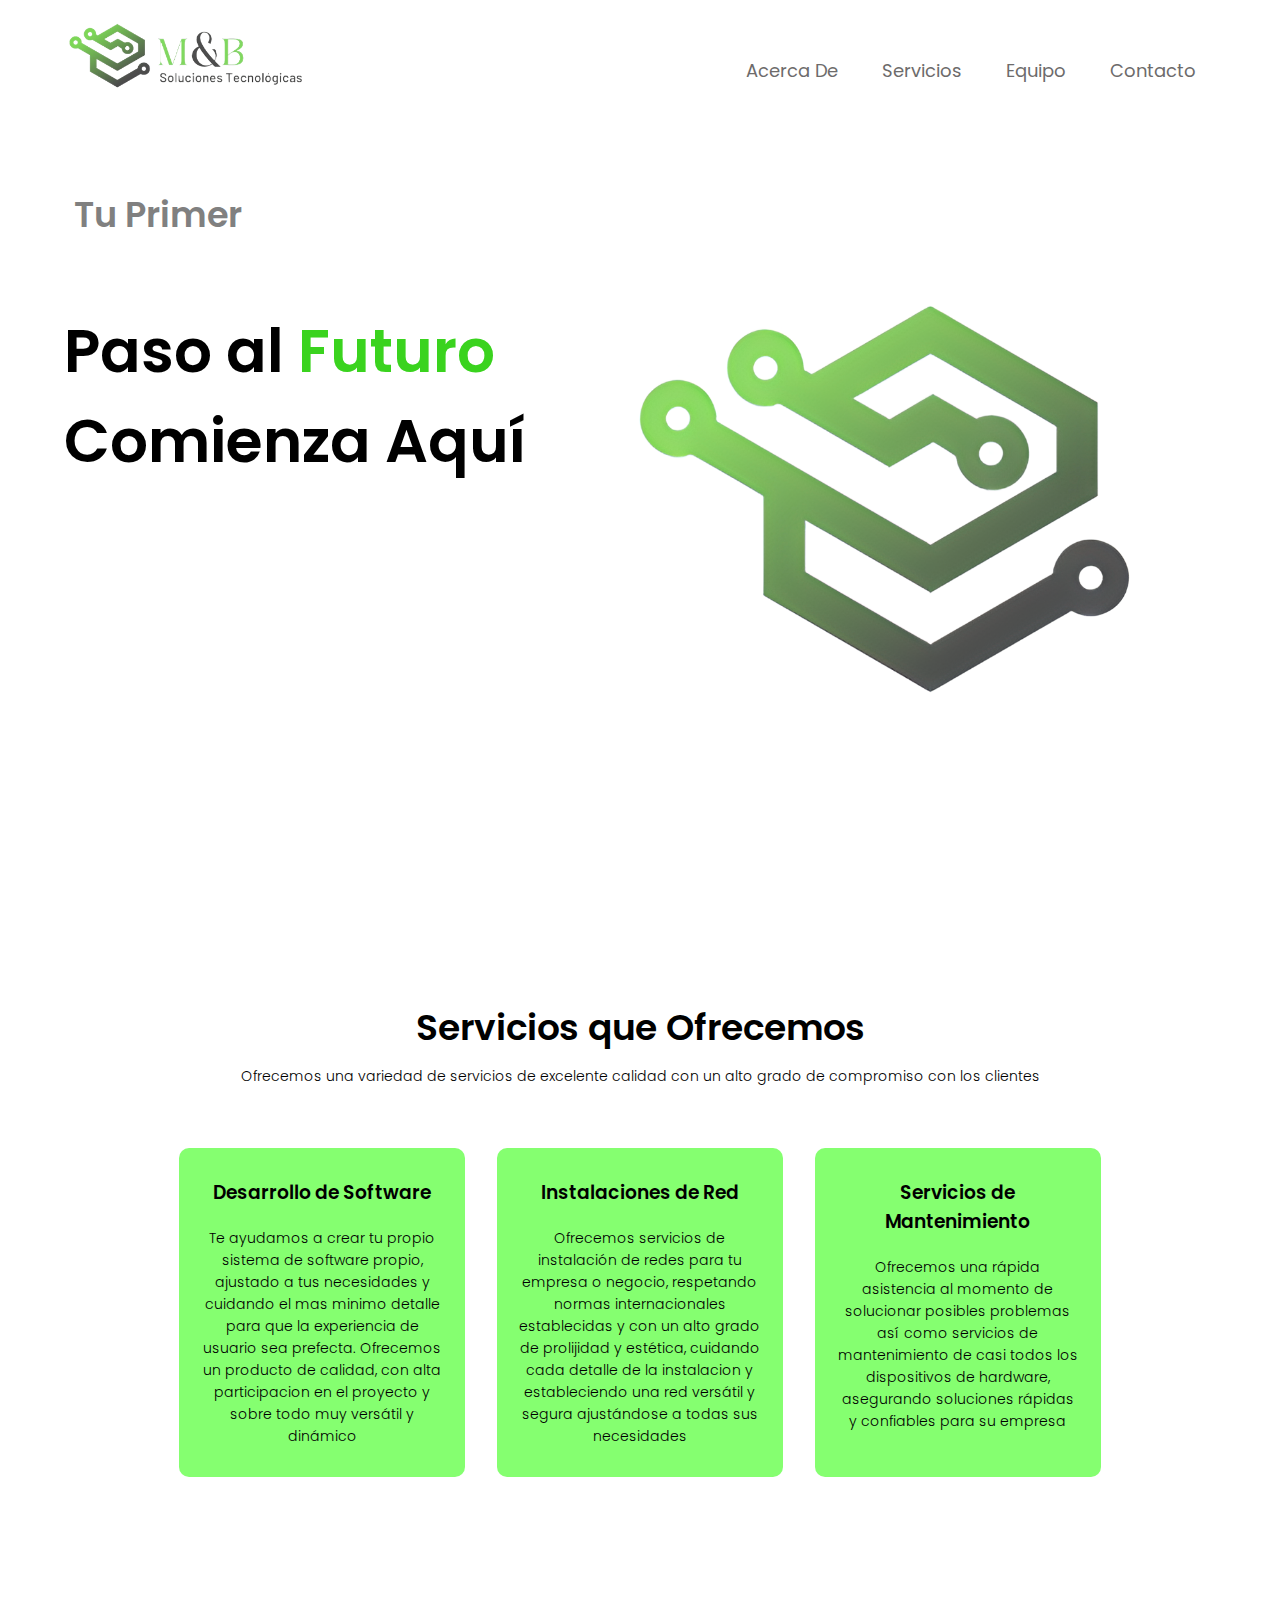
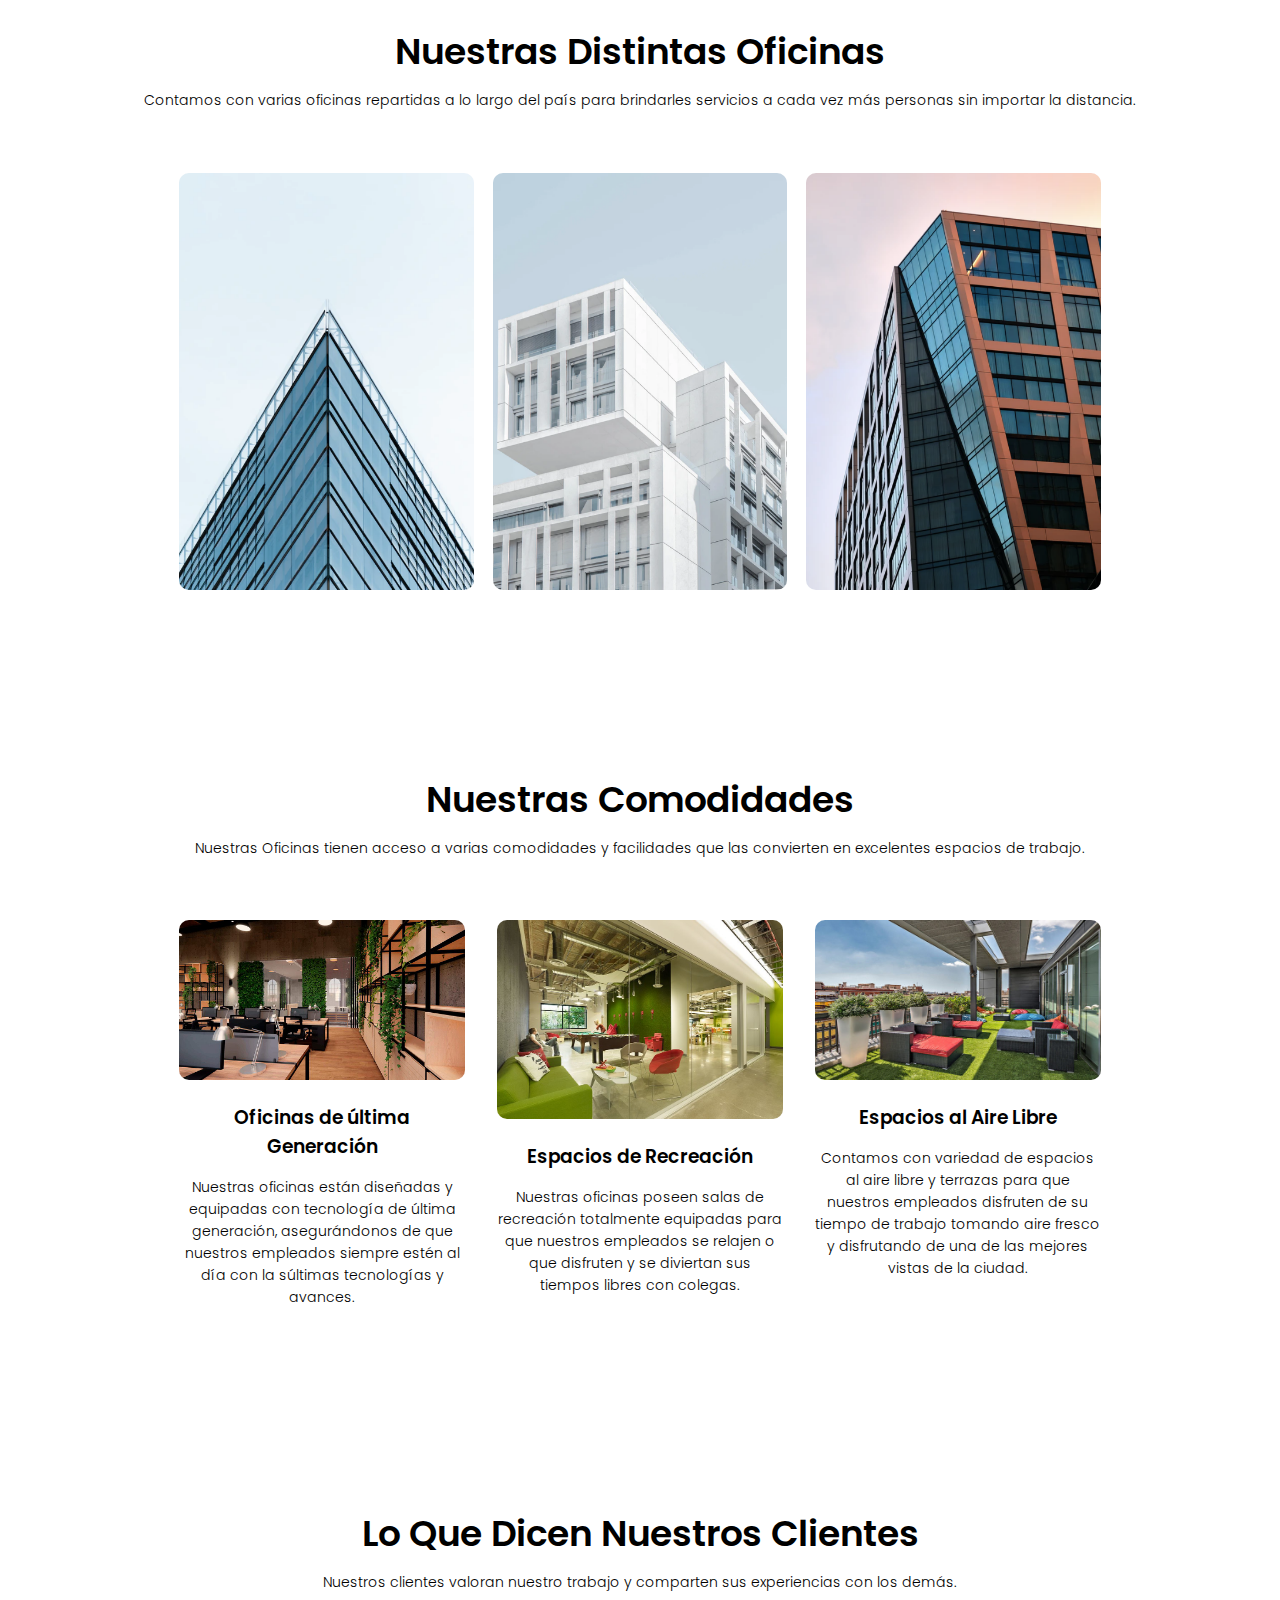
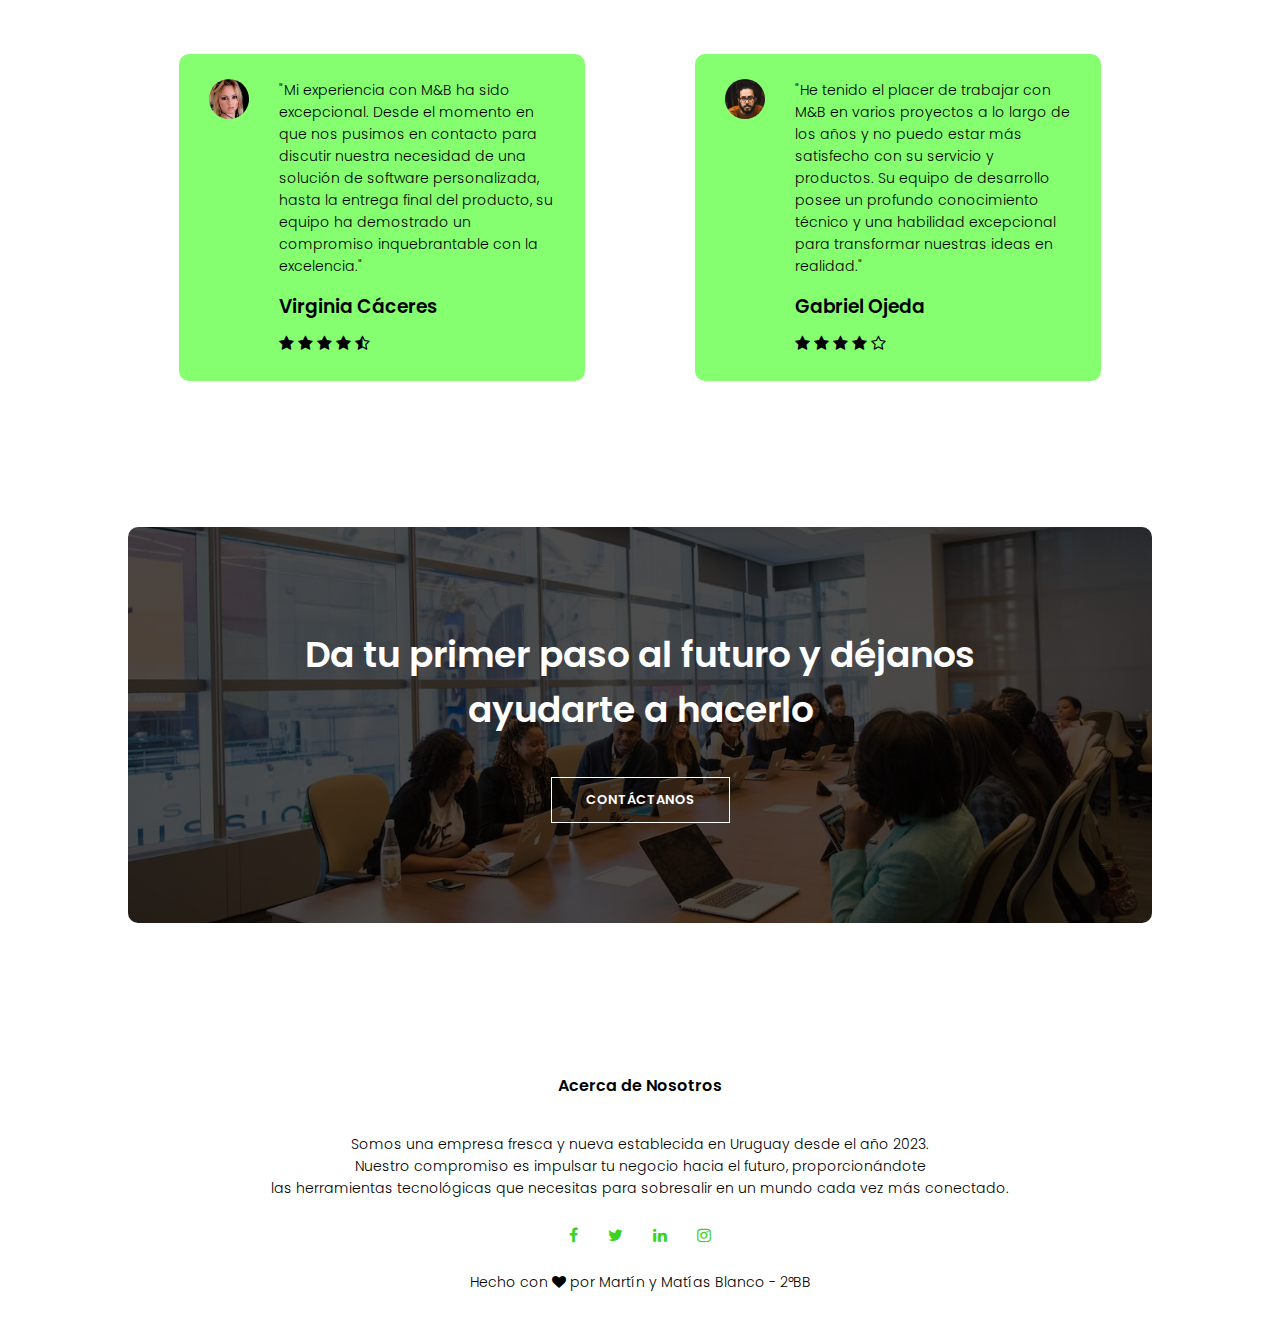
<file: index.html>
<!DOCTYPE html>
<html lang="en">
<head>
    <meta charset="UTF-8">
    <meta name="viewport" content="width=device-width, initial-scale=1.0">
    <title>ProyectoDiseñoWeb2023</title>
    <link rel="stylesheet" href="style.css">
    <link rel="stylesheet" href="https://stackpath.bootstrapcdn.com/font-awesome/4.7.0/css/font-awesome.min.css">

</head>
<body>
    <section class="header">
    <div id="header">

       
        <div class="container">

            <nav class="navBar">
                <a href="index.html"><img src="Imagenes_Proyecto/Logo Entero.png" class="logonav"></a>

                <ul id="sidemenu">
                
                    <i class="fa fa-times" onclick="hideMenu()"></i>
                    <li><a href="about.html">Acerca De</a></li>
                    <li><a href="servicios.html">Servicios</a></li>
                    <li><a href="equipo.html">Equipo</a></li>
                    <li><a href="contacto.html">Contacto</a></li>
                    
                </ul>
               
                <i class="fa fa-bars" onclick="showMenu()"></i>
            </nav>

            <div class="header-text">

                <p>Tu Primer</p>
                <h1>Paso al <span>Futuro</span><br>Comienza Aquí</h1>
            </div>
        </div>

    </section>
        <!-----SECCION DE SERVICIOS----->
   

        <section class="servicios">

            <h1>Servicios que Ofrecemos</h1>
            <p>Ofrecemos una variedad de servicios de excelente calidad con un alto grado de compromiso con los clientes</p>
            
            <div class="row">
                <div class="servicio1">
                    <h3>Desarrollo de Software</h3>
                    <p>Te ayudamos a crear tu propio sistema de software propio, ajustado a tus necesidades y cuidando el mas minimo detalle para que la experiencia de usuario sea prefecta. Ofrecemos un producto de calidad, con alta participacion en el proyecto y sobre todo muy versátil y dinámico</p>
                </div>

                <div class="servicio1">
                    <h3>Instalaciones de Red</h3>
                    <p>Ofrecemos servicios de instalación de redes para tu empresa o negocio, respetando normas internacionales establecidas y con un alto grado de prolijidad y estética, cuidando cada detalle de la instalacion y estableciendo una red versátil y segura ajustándose a todas sus necesidades</p>
                </div>

                <div class="servicio1">
                    <h3>Servicios de Mantenimiento</h3>
                    <p>Ofrecemos una rápida asistencia al momento de solucionar posibles problemas así como servicios de mantenimiento de casi todos los dispositivos de hardware, asegurando soluciones rápidas y confiables para su empresa</p>
                </div>

            </div>

        </section>

            <!-----SUCURSALES----->

        <section class="sucursales">

            <h1>Nuestras Distintas Oficinas</h1>
            <p>Contamos con varias oficinas repartidas a lo largo del país para brindarles servicios a cada vez más personas sin importar la distancia.</p>

            <div class="row">

                <div class="sucursal">
                    <img src="Imagenes_Proyecto/london.png">
                    <div class="textoSuc">
                        <h3>COLONIA</h3>
                    </div>
                </div>

                <div class="sucursal">
                    <img src="Imagenes_Proyecto/washington.png">
                    <div class="textoSuc">
                        <h3>MONTEVIDEO</h3>
                    </div>
                </div>

                <div class="sucursal">
                    <img src="Imagenes_Proyecto/newyork.png">
                    <div class="textoSuc">
                        <h3>PUNTA DEL ESTE</h3>
                    </div>
                </div>

            </div>
        </section>
    
        <!-------FACILIDADES----->

        <section class="facilidades">

            <h1>Nuestras Comodidades</h1>
            <p>Nuestras Oficinas tienen acceso a varias comodidades y facilidades que las convierten en excelentes espacios de trabajo.</p>

            <div class="row">

                <div class="comodidad">
                    <img src="Imagenes_Proyecto/oficinaint1.jpg">
                    <h3>Oficinas de última Generación</h3>
                    <p>Nuestras oficinas están diseñadas y equipadas con tecnología de última generación, asegurándonos de que nuestros empleados siempre estén al día con la súltimas tecnologías y avances.</p>
                </div>

                <div class="comodidad">
                    <img src="Imagenes_Proyecto/recreacion.jpg">
                    <h3>Espacios de Recreación</h3>
                    <p>Nuestras oficinas poseen salas de recreación totalmente equipadas para que nuestros empleados se relajen o que disfruten y se diviertan sus tiempos libres con colegas. </p>
                </div>

                <div class="comodidad">
                    <img src="Imagenes_Proyecto/terrazas.jpg">
                    <h3>Espacios al Aire Libre</h3>
                    <p>Contamos con variedad de espacios al aire libre y terrazas para que nuestros empleados disfruten de su tiempo de trabajo tomando aire fresco y disfrutando de una de las mejores vistas de la ciudad.</p>
                </div>
            </div>
        </section>

        <!-----RESEÑAS----->

        <section class="reseñas">
            
            <h1>Lo Que Dicen Nuestros Clientes</h1>
            <p>Nuestros clientes valoran nuestro trabajo y comparten sus experiencias con los demás.</p>

            <div class="row">

                <div class="testimonio">
                    <img src="Imagenes_Proyecto/user1.jpg">
                    <div>
                        <p>"Mi experiencia con M&B ha
                            sido excepcional. Desde el momento en que nos pusimos en contacto para discutir nuestra necesidad de una solución de software personalizada, hasta la entrega
                            final del producto, su equipo ha demostrado un
                            compromiso inquebrantable con la excelencia."</p>
                        <h3>Virginia Cáceres</h3>
                        <i class="fa fa-star"></i>
                        <i class="fa fa-star"></i>
                        <i class="fa fa-star"></i>
                        <i class="fa fa-star"></i>
                        <i class="fa fa-star-half-o"></i>


                    </div>
                </div>

                <div class="testimonio">
                    <img src="Imagenes_Proyecto/user2.jpg">
                    <div>
                        <p>"He tenido el placer de trabajar con M&B en 
                            varios proyectos a lo largo de los años y no puedo estar más 
                             satisfecho con su servicio y productos. Su equipo de desarrollo posee un profundo
                             conocimiento técnico y una habilidad 
                             excepcional para transformar nuestras ideas en realidad."</p>
                        <h3>Gabriel Ojeda</h3>
                        <i class="fa fa-star"></i>
                        <i class="fa fa-star"></i>
                        <i class="fa fa-star"></i>
                        <i class="fa fa-star"></i>
                        <i class="fa fa-star-o"></i>

                    </div>
                </div>
            </div>
            
        </section>

        <!-------CONTACTO LANDING PAGE------>

        <section class="contacto">

            <h1>Da tu primer paso al futuro y déjanos<br> ayudarte a hacerlo</h1>
            <a href="contacto.html" class="btnContacto">CONTÁCTANOS</a>

        </section>

        <!-------FOOTER------>

        <section class="footer">

            <h4>Acerca de Nosotros</h4>
            <p>Somos una empresa fresca y nueva establecida en Uruguay desde el año 2023.<br> Nuestro compromiso es impulsar tu negocio hacia el futuro, proporcionándote<br> las herramientas tecnológicas que necesitas para sobresalir en un mundo cada vez más conectado.</p>
            
            <div class="iconos">
                <i class="fa fa-facebook"></i>
                <i class="fa fa-twitter"></i>
                <i class="fa fa-linkedin"></i>
                <i class="fa fa-instagram"></i>
            </div>

            <p>Hecho con <i class="fa fa-heart"></i> por Martín y Matías Blanco - 2ºBB</p>
         </section>
        
        <script>

            var sidemenu = document.getElementById("sidemenu");

            function showMenu(){
                sidemenu.style.right="0";
            }
            function hideMenu(){
                sidemenu.style.right="-200px";
            }

        </script>
</body>
</html>
</file>
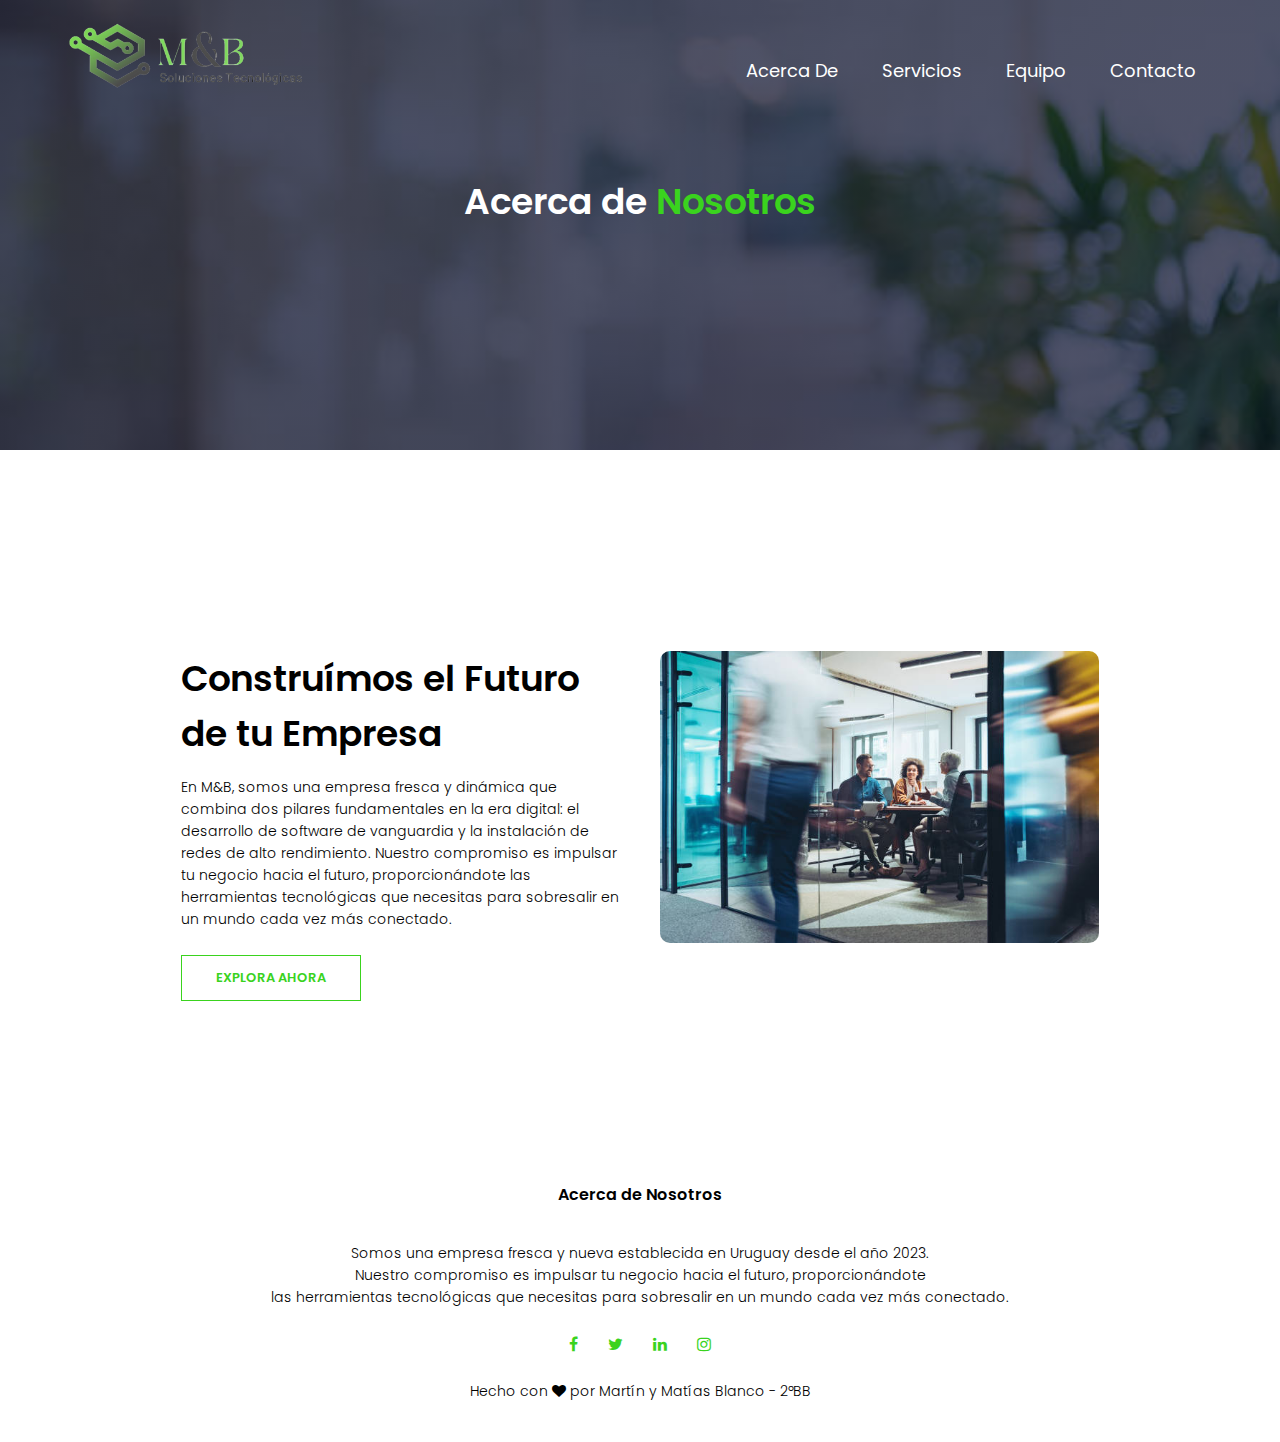
<file: about.html>
<!DOCTYPE html>
<html lang="en">
<head>
    <meta charset="UTF-8">
    <meta name="viewport" content="width=device-width, initial-scale=1.0">
    <title>ProyectoDiseñoWeb2023</title>
    <link rel="stylesheet" href="style.css">
    <link rel="stylesheet" href="https://stackpath.bootstrapcdn.com/font-awesome/4.7.0/css/font-awesome.min.css">

</head>
<body>
    <section class="sub-header">
    <div id="header">

       
        <div class="container">

            <nav>
                <a href="index.html"><img src="Imagenes_Proyecto/Logo Entero.png" class="logonav"></a>

                <ul id="sidemenu">

                    <i class="fa fa-times" onclick="hideMenu()"></i>
                    <li><a href="about.html">Acerca De</a></li>
                    <li><a href="servicios.html">Servicios</a></li>
                    <li><a href="equipo.html">Equipo</a></li>
                    <li><a href="contacto.html">Contacto</a></li>
                    
                </ul>
               
                <i class="fa fa-bars" onclick="showMenu()"></i>
            </nav>
            <h1>Acerca de <span>Nosotros</span></h1>
        </div>

    </section>


    <!-------ABOUT US CONTENIDO------>

    <section class="acerca-de">

        <div class="row">
            <div class="acerca">
                <h1>Construímos el Futuro de tu Empresa</h1>
                <p>En M&B, somos una empresa fresca y dinámica que combina dos pilares fundamentales en la era digital: el desarrollo de software de vanguardia y la instalación de redes de alto rendimiento. Nuestro compromiso es impulsar tu negocio hacia el futuro, proporcionándote las herramientas tecnológicas que necesitas para sobresalir en un mundo cada vez más conectado.</p>
                    
                <a href="servicios.html" class="btnAbout">EXPLORA AHORA</a>
            </div>
            <div class="acerca">
                <img src="Imagenes_Proyecto/img-about.jpg" alt="">
            </div>
            

        </div>

    </section>
        
        
    
    
    <!-------FOOTER------>

        <section class="footer">

            <h4>Acerca de Nosotros</h4>
            <p>Somos una empresa fresca y nueva establecida en Uruguay desde el año 2023.<br> Nuestro compromiso es impulsar tu negocio hacia el futuro, proporcionándote<br> las herramientas tecnológicas que necesitas para sobresalir en un mundo cada vez más conectado.</p>
            
            <div class="iconos">
                <i class="fa fa-facebook"></i>
                <i class="fa fa-twitter"></i>
                <i class="fa fa-linkedin"></i>
                <i class="fa fa-instagram"></i>
            </div>

            <p>Hecho con <i class="fa fa-heart"></i> por Martín y Matías Blanco - 2ºBB</p>
         </section>
        
        <script>

            var sidemenu = document.getElementById("sidemenu");

            function showMenu(){
                sidemenu.style.right="0";
            }
            function hideMenu(){
                sidemenu.style.right="-200px";
            }

        </script>
</body>
</html>
</file>
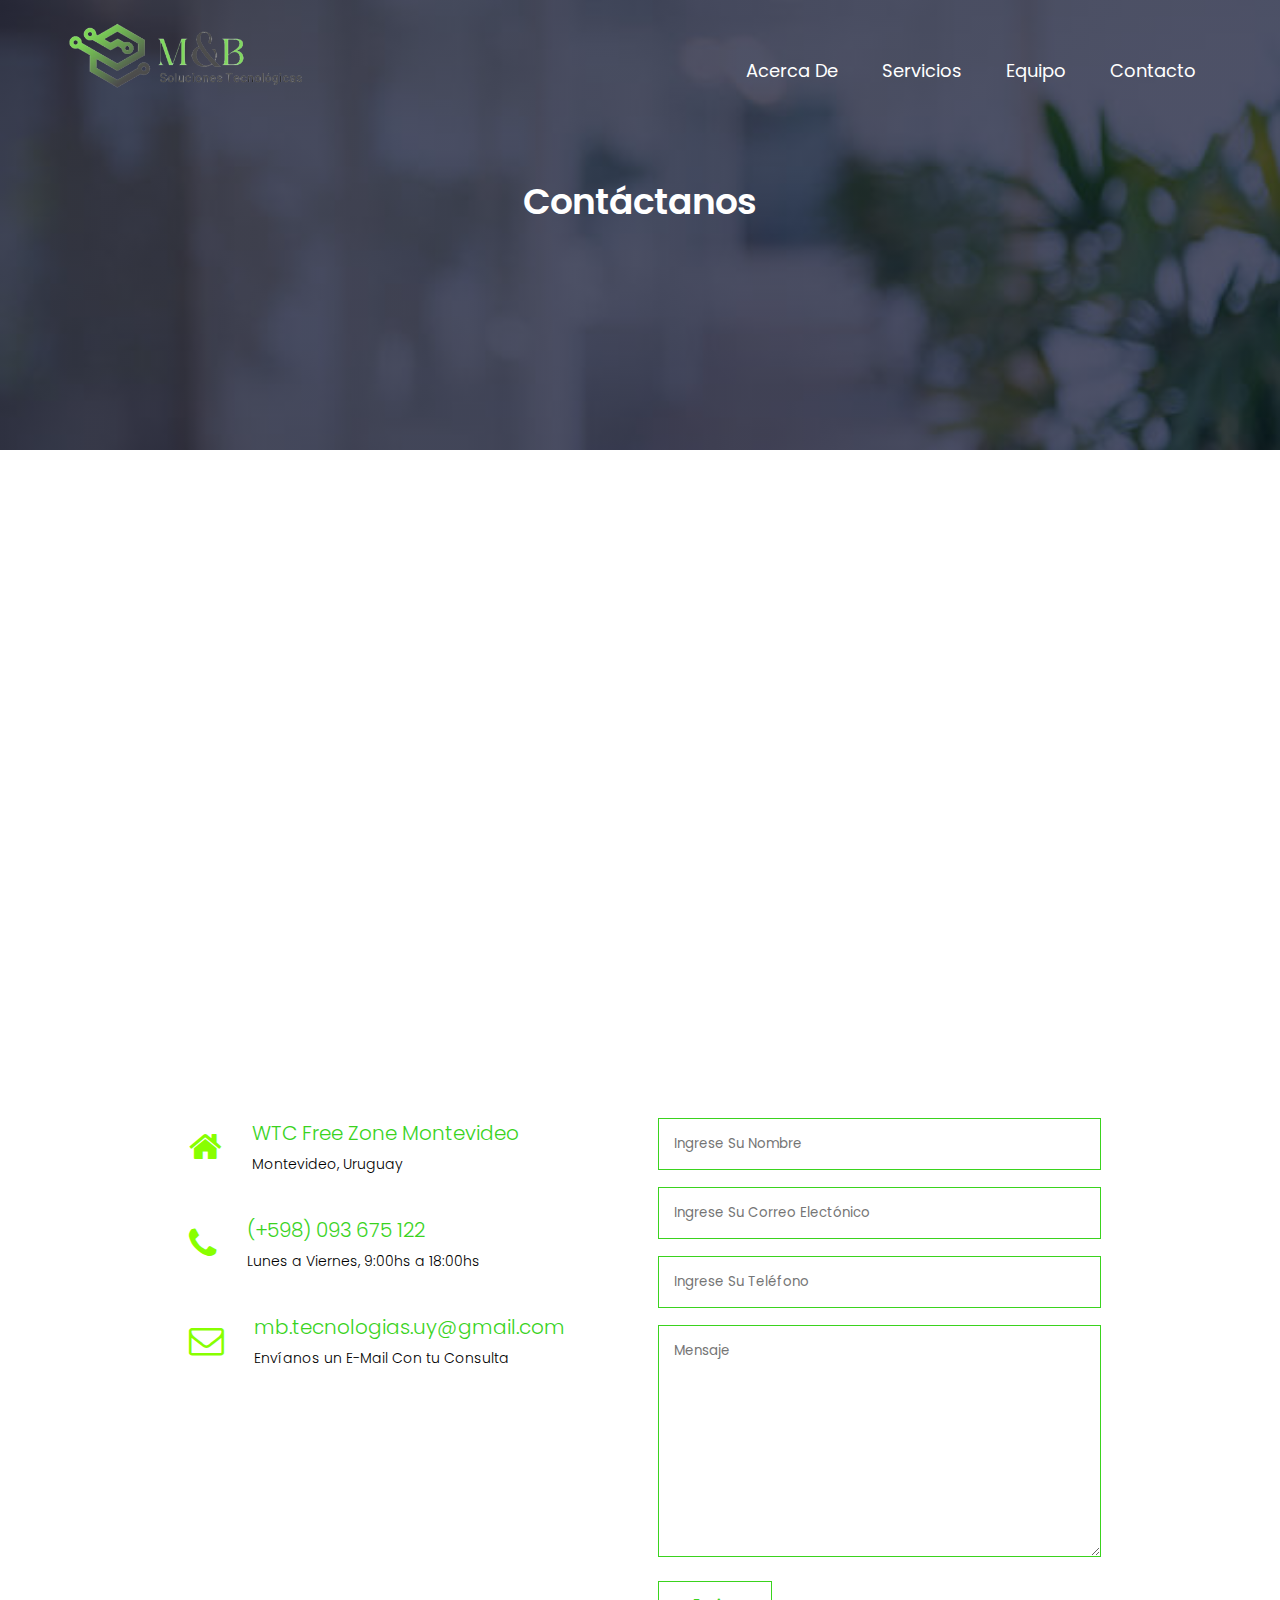
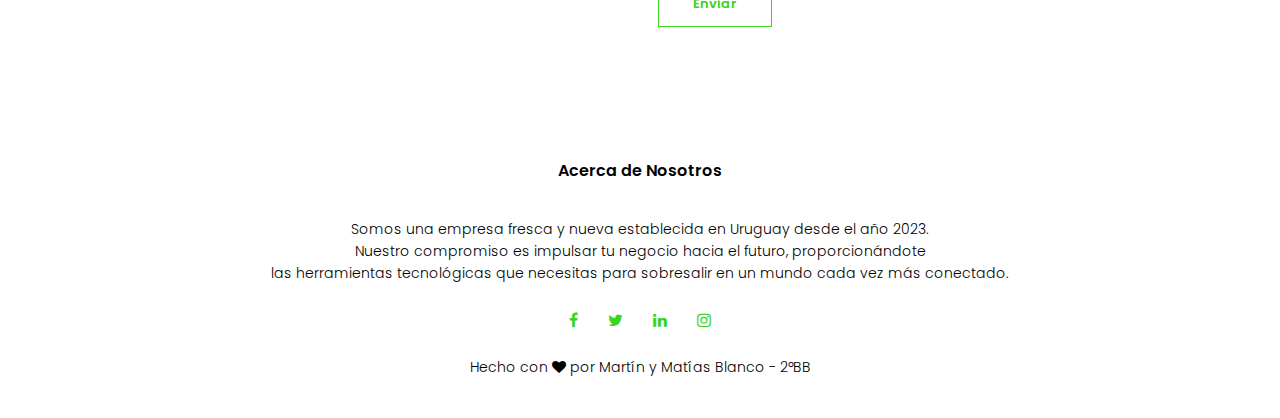
<file: contacto.html>
<!DOCTYPE html>
<html lang="en">
<head>
    <meta charset="UTF-8">
    <meta name="viewport" content="width=device-width, initial-scale=1.0">
    <title>ProyectoDiseñoWeb2023</title>
    <link rel="stylesheet" href="style.css">
    <link rel="stylesheet" href="https://stackpath.bootstrapcdn.com/font-awesome/4.7.0/css/font-awesome.min.css">

</head>
<body>
    <section class="sub-header">
    <div id="header">

       
        <div class="container">

            <nav>
                <a href="index.html"><img src="Imagenes_Proyecto/Logo Entero.png" class="logonav"></a>

                <ul id="sidemenu">

                    <i class="fa fa-times" onclick="hideMenu()"></i>
                    <li><a href="about.html">Acerca De</a></li>
                    <li><a href="servicios.html">Servicios</a></li>
                    <li><a href="equipo.html">Equipo</a></li>
                    <li><a href="contacto.html">Contacto</a></li>
                    
                </ul>
               
                <i class="fa fa-bars" onclick="showMenu()"></i>
            </nav>
            <h1>Contáctanos</h1>
        </div>

    </section>

    <section class="ubicacion">

        <iframe src="https://www.google.com/maps/embed?pb=!1m18!1m12!1m3!1d6544.445508676076!2d-56.135819642703744!3d-34.90085902877388!2m3!1f0!2f0!3f0!3m2!1i1024!2i768!4f13.1!3m3!1m2!1s0x959f813e774eb719%3A0x8769ce852edae416!2sWTC%20Montevideo%20Free%20Zone!5e0!3m2!1ses-419!2suy!4v1693685624557!5m2!1ses-419!2suy" width="600" height="450" style="border:0;" allowfullscreen="" loading="lazy" referrerpolicy="no-referrer-when-downgrade"></iframe>

    </section>

    <section class="contactanos">

        <div class="row">
            <div class="contact">
                <div>
                    <i class="fa fa-home"></i>
                    <span>
                        <h5>WTC Free Zone Montevideo</h5>
                        <p>Montevideo, Uruguay</p>
                    </span>
                </div>

                <div>
                    <i class="fa fa-phone"></i>
                    <span>
                        <h5>(+598) 093 675 122</h5>
                        <p>Lunes a Viernes, 9:00hs a 18:00hs</p>
                    </span>
                </div>

                <div>
                    <i class="fa fa-envelope-o"></i>
                    <span>
                        <h5 class="email">mb.tecnologias.uy@gmail.com</h5>
                        <p>Envíanos un E-Mail Con tu Consulta</p>
                    </span>
                </div>
            </div>

            <div class="contact">

                <form action="form-handler.php" method="post">
                    <input type="text" name="name" placeholder="Ingrese Su Nombre" required>
                    <input type="email" name="email"placeholder="Ingrese Su Correo Electónico" required>
                    <input type="text" name="number"placeholder="Ingrese Su Teléfono" required>
                    <textarea rows="10" name="message"placeholder="Mensaje"></textarea>
                    <button type="submit" class="btnAbout"> Enviar</button>
                </form>
            </div>
        </div>
    </section>
    
    <!-------FOOTER------>

        <section class="footer">

            <h4>Acerca de Nosotros</h4>
            <p>Somos una empresa fresca y nueva establecida en Uruguay desde el año 2023.<br> Nuestro compromiso es impulsar tu negocio hacia el futuro, proporcionándote<br> las herramientas tecnológicas que necesitas para sobresalir en un mundo cada vez más conectado.</p>
            
            <div class="iconos">
                <i class="fa fa-facebook"></i>
                <i class="fa fa-twitter"></i>
                <i class="fa fa-linkedin"></i>
                <i class="fa fa-instagram"></i>
            </div>

            <p>Hecho con <i class="fa fa-heart"></i> por Martín y Matías Blanco - 2ºBB</p>
         </section>
        
        <script>

            var sidemenu = document.getElementById("sidemenu");

            function showMenu(){
                sidemenu.style.right="0";
            }
            function hideMenu(){
                sidemenu.style.right="-200px";
            }

        </script>
</body>
</html>
</file>
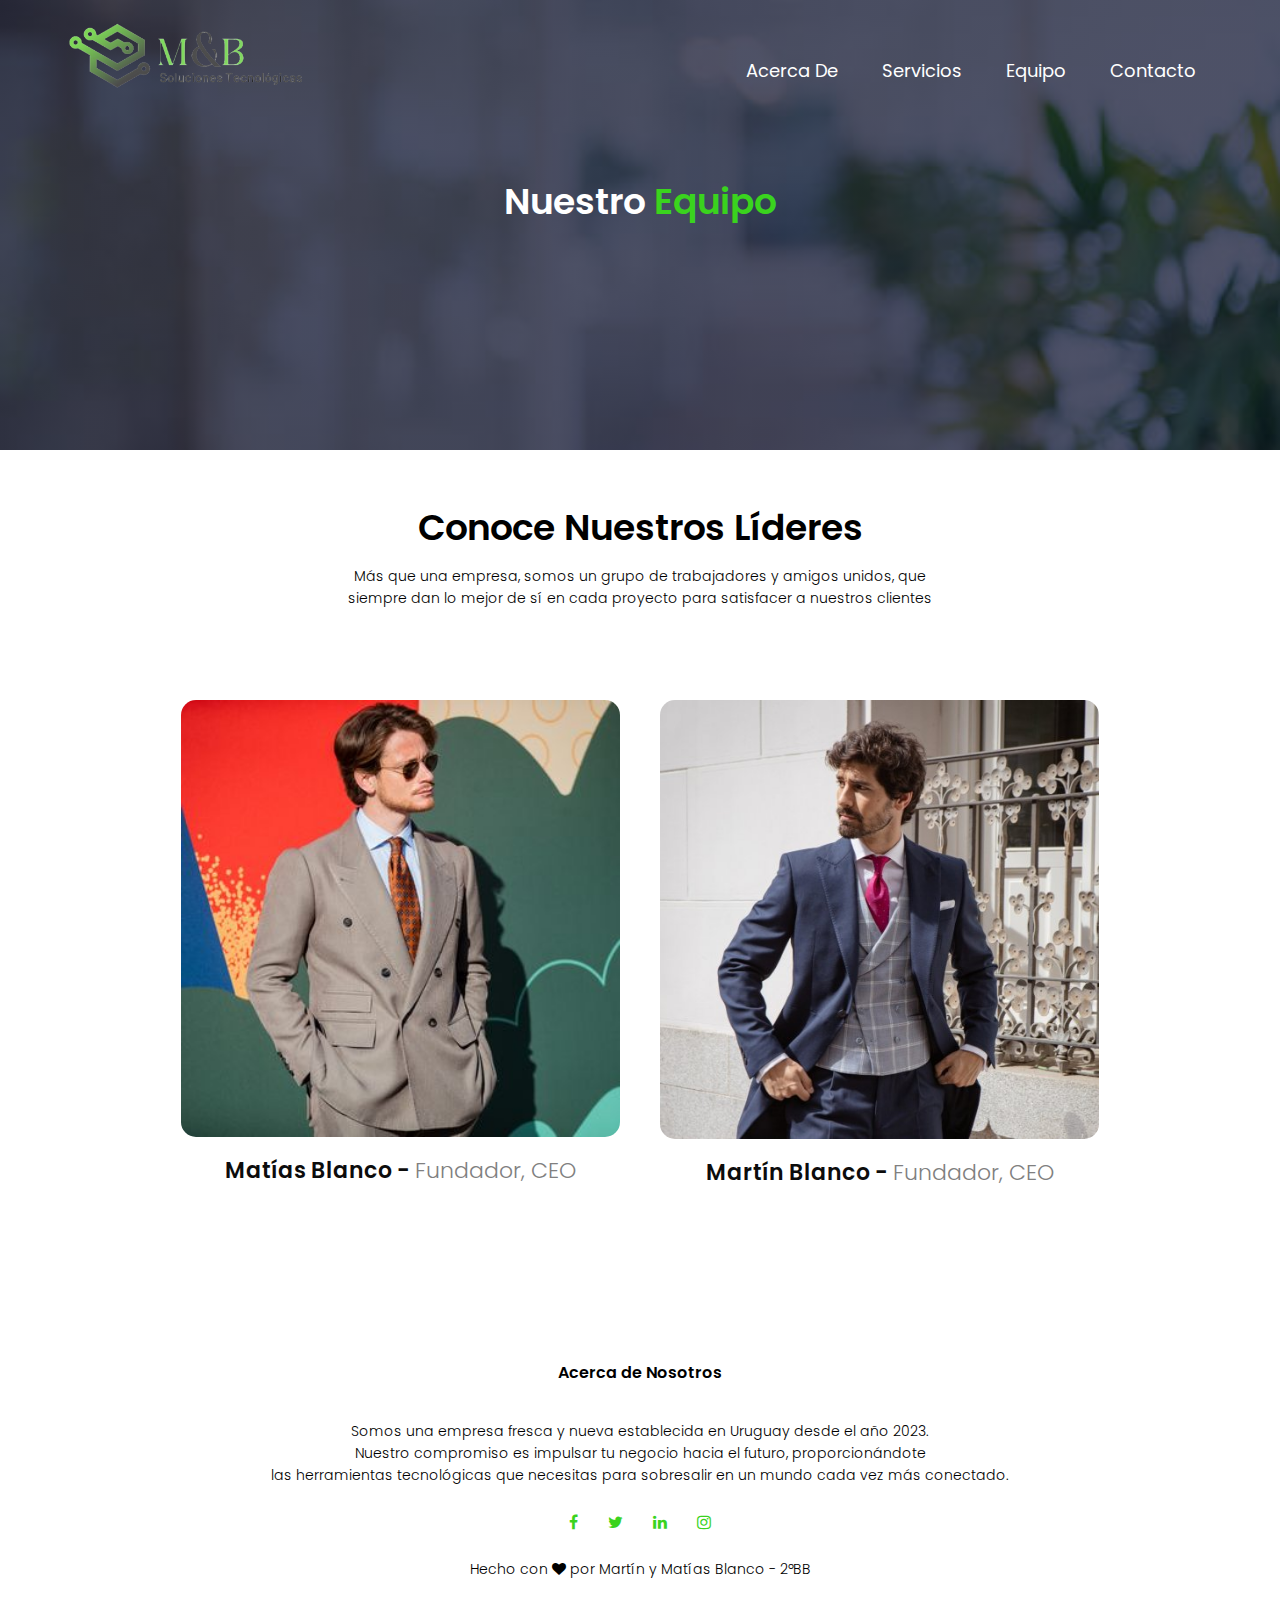
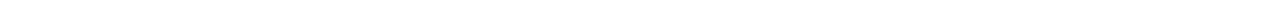
<file: equipo.html>
<!DOCTYPE html>
<html lang="en">
<head>
    <meta charset="UTF-8">
    <meta name="viewport" content="width=device-width, initial-scale=1.0">
    <title>ProyectoDiseñoWeb2023</title>
    <link rel="stylesheet" href="style.css">
    <link rel="stylesheet" href="https://stackpath.bootstrapcdn.com/font-awesome/4.7.0/css/font-awesome.min.css">

</head>
<body>
    <section class="sub-header">
    <div id="header">

       
        <div class="container">

            <nav>
                <a href="index.html"><img src="Imagenes_Proyecto/Logo Entero.png" class="logonav"></a>

                <ul id="sidemenu">

                    <i class="fa fa-times" onclick="hideMenu()"></i>
                    <li><a href="about.html">Acerca De</a></li>
                    <li><a href="servicios.html">Servicios</a></li>
                    <li><a href="equipo.html">Equipo</a></li>
                    <li><a href="contacto.html">Contacto</a></li>
                    
                </ul>
               
                <i class="fa fa-bars" onclick="showMenu()"></i>
            </nav>
            <h1>Nuestro <span>Equipo</span></h1>
        </div>

    </section>

     <!-----SUCURSALES----->

     <section class="equipo">

        <h1>Conoce Nuestros Líderes</h1>
        <p>Más que una empresa, somos un grupo de trabajadores y amigos unidos, que<br> siempre dan lo mejor de sí en cada proyecto para satisfacer a nuestros clientes</p>

        <div class="row">

            <div class="ceo">
                <img src="Imagenes_Proyecto/matias_ex.jpg">
                <h3>Matías Blanco - <span>Fundador, CEO</span></h3>

            </div>

            <div class="ceo">
                <img src="Imagenes_Proyecto/martin_ex.jfif">
                <div class="nombre">
                    <h3>Martín Blanco - <span>Fundador, CEO</span></h3>
                </div>
            </div>

        </div>
    </section>

        
        
    
    
    <!-------FOOTER------>

        <section class="footer">

            <h4>Acerca de Nosotros</h4>
            <p>Somos una empresa fresca y nueva establecida en Uruguay desde el año 2023.<br> Nuestro compromiso es impulsar tu negocio hacia el futuro, proporcionándote<br> las herramientas tecnológicas que necesitas para sobresalir en un mundo cada vez más conectado.</p>
            
            <div class="iconos">
                <i class="fa fa-facebook"></i>
                <i class="fa fa-twitter"></i>
                <i class="fa fa-linkedin"></i>
                <i class="fa fa-instagram"></i>
            </div>

            <p>Hecho con <i class="fa fa-heart"></i> por Martín y Matías Blanco - 2ºBB</p>
         </section>
        
        <script>

            var sidemenu = document.getElementById("sidemenu");

            function showMenu(){
                sidemenu.style.right="0";
            }
            function hideMenu(){
                sidemenu.style.right="-200px";
            }

        </script>
</body>
</html>
</file>
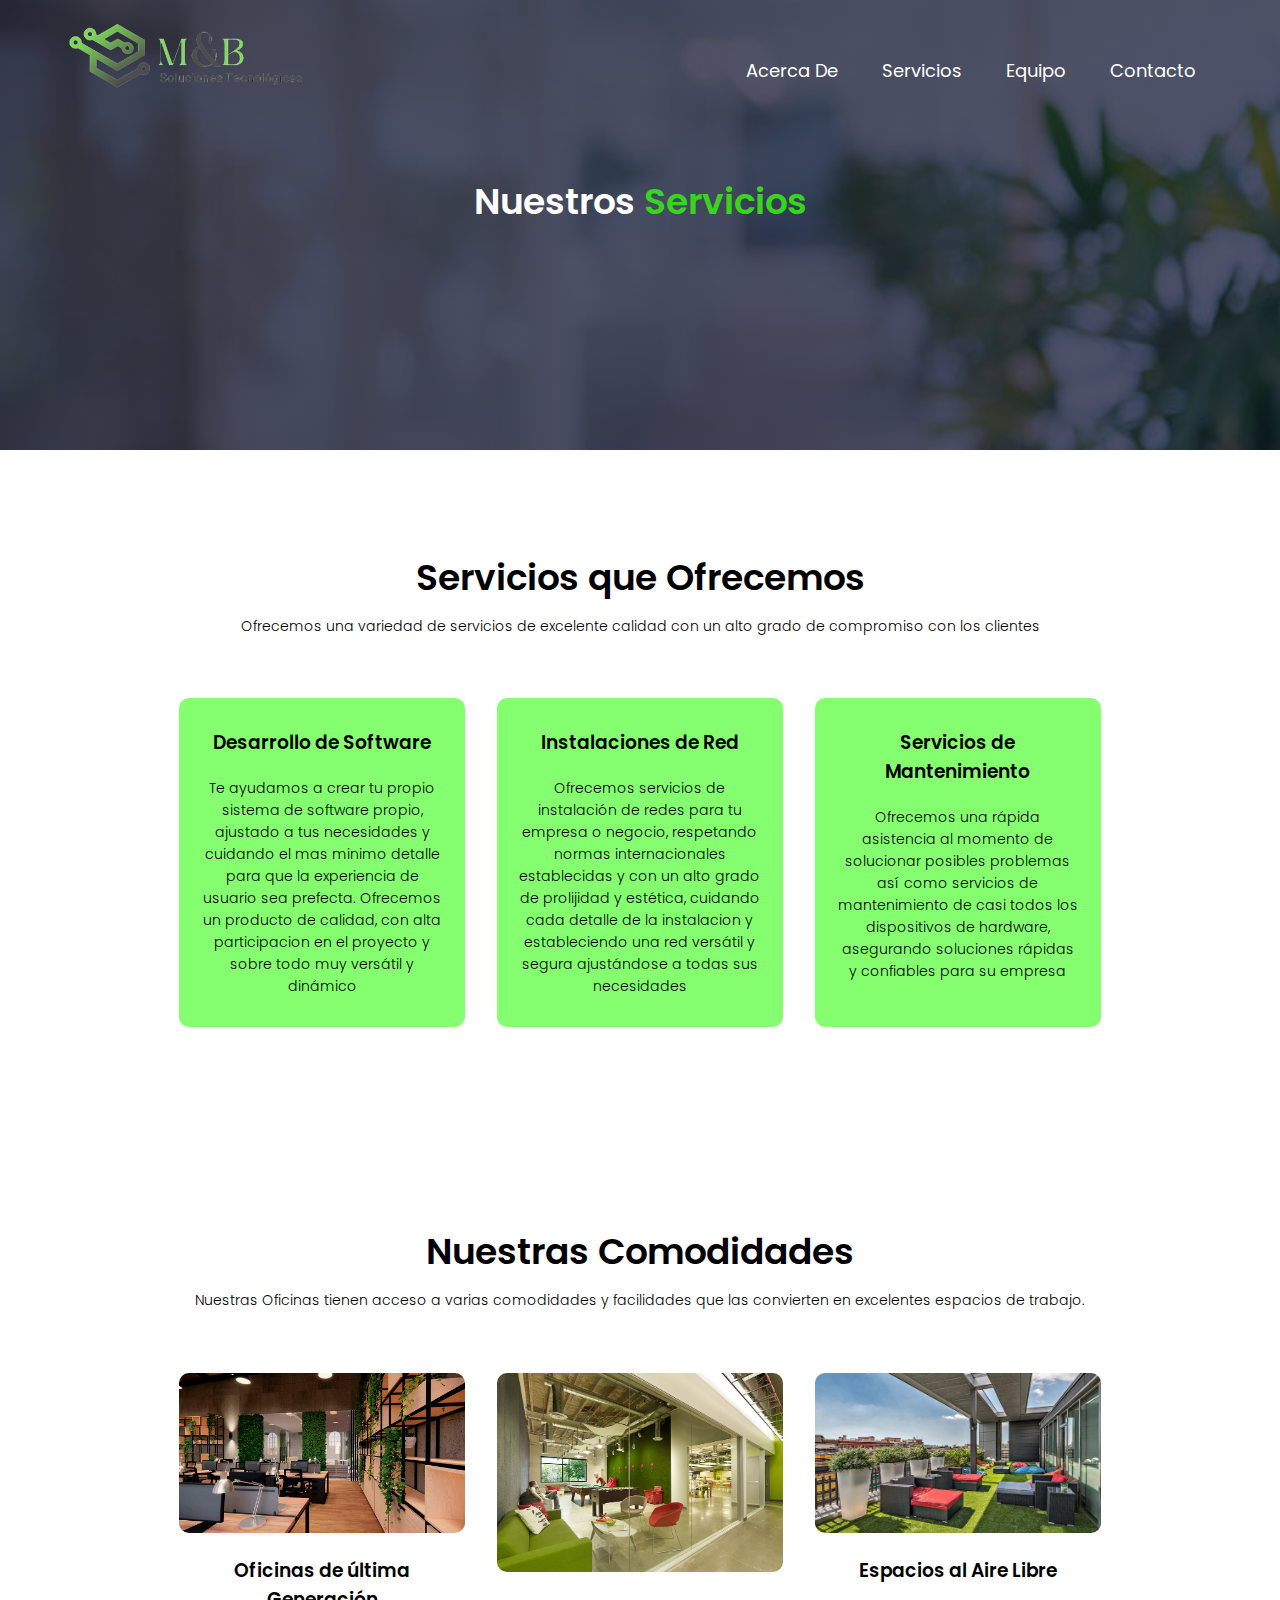
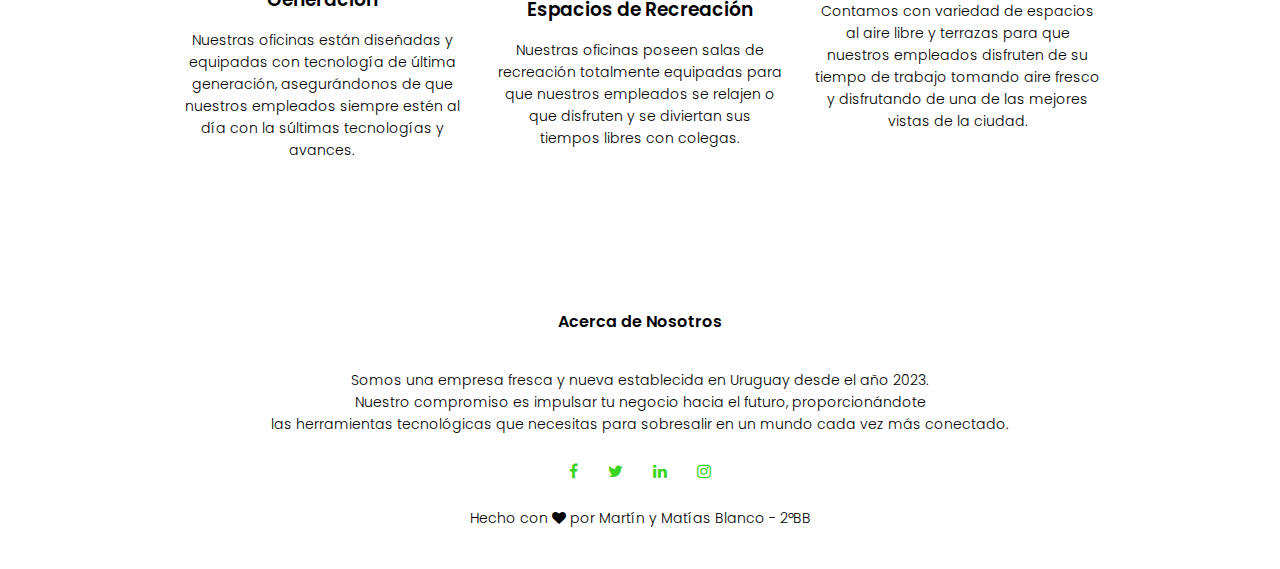
<file: servicios.html>
<!DOCTYPE html>
<html lang="en">
<head>
    <meta charset="UTF-8">
    <meta name="viewport" content="width=device-width, initial-scale=1.0">
    <title>ProyectoDiseñoWeb2023</title>
    <link rel="stylesheet" href="style.css">
    <link rel="stylesheet" href="https://stackpath.bootstrapcdn.com/font-awesome/4.7.0/css/font-awesome.min.css">

</head>
<body>
    <section class="sub-header">
    <div id="header">

       
        <div class="container">

            <nav>
                <a href="index.html"><img src="Imagenes_Proyecto/Logo Entero.png" class="logonav"></a>

                <ul id="sidemenu">

                    <i class="fa fa-times" onclick="hideMenu()"></i>
                    <li><a href="about.html">Acerca De</a></li>
                    <li><a href="servicios.html">Servicios</a></li>
                    <li><a href="equipo.html">Equipo</a></li>
                    <li><a href="contacto.html">Contacto</a></li>
                    
                </ul>
               
                <i class="fa fa-bars" onclick="showMenu()"></i>
            </nav>
            <h1>Nuestros <span>Servicios</span></h1>
        </div>

    </section>


    <!-------ABOUT US CONTENIDO------>
    
    <section class="servicios">

        <h1>Servicios que Ofrecemos</h1>
        <p>Ofrecemos una variedad de servicios de excelente calidad con un alto grado de compromiso con los clientes</p>
        
        <div class="row">
            <div class="servicio1">
                <h3>Desarrollo de Software</h3>
                <p>Te ayudamos a crear tu propio sistema de software propio, ajustado a tus necesidades y cuidando el mas minimo detalle para que la experiencia de usuario sea prefecta. Ofrecemos un producto de calidad, con alta participacion en el proyecto y sobre todo muy versátil y dinámico</p>
            </div>

            <div class="servicio1">
                <h3>Instalaciones de Red</h3>
                <p>Ofrecemos servicios de instalación de redes para tu empresa o negocio, respetando normas internacionales establecidas y con un alto grado de prolijidad y estética, cuidando cada detalle de la instalacion y estableciendo una red versátil y segura ajustándose a todas sus necesidades</p>
            </div>

            <div class="servicio1">
                <h3>Servicios de Mantenimiento</h3>
                <p>Ofrecemos una rápida asistencia al momento de solucionar posibles problemas así como servicios de mantenimiento de casi todos los dispositivos de hardware, asegurando soluciones rápidas y confiables para su empresa</p>
            </div>

        </div>

    </section>

    <!-------COMODIDADES------>

    <section class="facilidades">

        <h1>Nuestras Comodidades</h1>
        <p>Nuestras Oficinas tienen acceso a varias comodidades y facilidades que las convierten en excelentes espacios de trabajo.</p>

        <div class="row">

            <div class="comodidad">
                <img src="Imagenes_Proyecto/oficinaint1.jpg">
                <h3>Oficinas de última Generación</h3>
                <p>Nuestras oficinas están diseñadas y equipadas con tecnología de última generación, asegurándonos de que nuestros empleados siempre estén al día con la súltimas tecnologías y avances.</p>
            </div>

            <div class="comodidad">
                <img src="Imagenes_Proyecto/recreacion.jpg">
                <h3>Espacios de Recreación</h3>
                <p>Nuestras oficinas poseen salas de recreación totalmente equipadas para que nuestros empleados se relajen o que disfruten y se diviertan sus tiempos libres con colegas. </p>
            </div>

            <div class="comodidad">
                <img src="Imagenes_Proyecto/terrazas.jpg">
                <h3>Espacios al Aire Libre</h3>
                <p>Contamos con variedad de espacios al aire libre y terrazas para que nuestros empleados disfruten de su tiempo de trabajo tomando aire fresco y disfrutando de una de las mejores vistas de la ciudad.</p>
            </div>
        </div>
    </section>
        
        
    
    
    <!-------FOOTER------>

        <section class="footer">

            <h4>Acerca de Nosotros</h4>
            <p>Somos una empresa fresca y nueva establecida en Uruguay desde el año 2023.<br> Nuestro compromiso es impulsar tu negocio hacia el futuro, proporcionándote<br> las herramientas tecnológicas que necesitas para sobresalir en un mundo cada vez más conectado.</p>
            
            <div class="iconos">
                <i class="fa fa-facebook"></i>
                <i class="fa fa-twitter"></i>
                <i class="fa fa-linkedin"></i>
                <i class="fa fa-instagram"></i>
            </div>

            <p>Hecho con <i class="fa fa-heart"></i> por Martín y Matías Blanco - 2ºBB</p>
         </section>
        
        <script>

            var sidemenu = document.getElementById("sidemenu");

            function showMenu(){
                sidemenu.style.right="0";
            }
            function hideMenu(){
                sidemenu.style.right="-200px";
            }

        </script>
</body>
</html>
</file>
<file: style.css>
@import url('https://fonts.googleapis.com/css2?family=Comfortaa:wght@300&family=Forum&family=Passion+One&family=Poppins:wght@200;300;600&display=swap');

*{
    
    margin:0;
    padding:0;
    font-family: 'Poppins',sans-serif;
    box-sizing: border-box;
}

body{
    background-color: white;
    color:black;
}

.header{
    animation: fadeIn 2s;
    width: 100%;
    height: 100vh;
    background-image: url(Imagenes_Proyecto/Logo-Background.png);
    background-size: cover;
    background-position: center;
}

.container{

    padding: 0px 5%;

}

.navBar ul li a{
    color:rgb(109, 107, 107);
    display: inline-block;
    text-decoration: none;
    font-size: 18px;
    position:relative;
}

nav{
    align-items: center;
    padding-top: 18px;
    display: flex;
    justify-content: space-between;
    flex-wrap: wrap;
    flex:1;
    text-align: right;
   
}

.logonav{
    width: 250px;
    padding-bottom: 20px;
}

nav ul li{
    
    display:inline-block;
    list-style: none;
    margin:10px 20px;
}

nav ul li a{
    color:rgb(255, 255, 255);
    display: inline-block;
    text-decoration: none;
    font-size: 18px;
    position:relative;
}

nav ul li a::after{
    
    content:'';
    width: 0%;
    height: 3px;
    background-color:#3AD31E;
    position:absolute;
    left:0;
    bottom:-6px;
    transition:0.6s;
    
}

nav ul li a:hover::after{

    width: 100%;
}

.header-text p{
    
    animation: fadeIn 3s;
    margin-top: 70px;
    font-size: 35px;
    font-weight: 600;
    color: gray;
}
 @keyframes fadeIn{
    0%{opacity:0;}
    100%{opacity:1;}
 }


.header-text h1{
    animation: fadeIn 3s;
    font-size: 60px;
    margin-top: 20px;
}

.header-text h1 span{

    color:#3AD31E;
}

nav .fa{
    display: none;

}
@media only screen and (max-width:850px){

    nav .fa{
        display: block;
    
    }
    .header{
        height: 150%;
        margin-bottom: 150px;
        background-image:none;
    }
    .header-text{
        text-align: center;
        margin-top: 10%;
        font-size: 25px;
    }
    .header-text p{
        font-size: 23px;
    }
    .header-text h1{
        
        font-size: 50px;

    }
    .fa-times:before {
        content: "\f00d";
        margin-right: 20px;
        font-size: 25px;
        padding: 50px 0;
    }
    .fa-bars:before{
        font-size: 30px;
    }
    nav .fas{
        padding-right: 10px;
        position: relative;
        display: flex;
        font-size: 25px;
    
    }
    nav ul{
        position:fixed;
        background: #a0ff8d;
        color:rgb(255, 255, 255);
        top:0;
        right: -200px;
        width:200px;
        height: 100vh;
        padding-top: 50px;
        z-index: 2;
        transition: right 0.5s;
    }
    nav ul li{

        display:block;
        margin: 25px;
    }

    nav ul li a{
        color:rgb(109, 107, 107);
    }
    
    nav ul .fas{
        position:absolute;
        top:25px;
        left: 25px;
        cursor: pointer;
    }


}

/*------- SERVICIOS --------*/

.servicios{
    
    width: 80%;
    margin: auto;
    text-align: center;
    padding-top: 100px;
}

h1{
    font-size: 36px;
    font-weight: 600;
}

p{
    color:black;
    font-size: 14px;
    font-weight: 300;
    line-height: 22px;
    padding: 10px;
}

.row{

    margin:5%;
    display:flex;
    justify-content: space-between;

}

.servicio1{
    flex-basis:31%;
    background-color: #26ff008f;
    border-radius: 10px;
    margin-bottom: 5%;
    padding: 20px 12px;
    box-sizing: border-box;
    transition: 0.5s;
}

h3{
    text-align: center;
    font-weight: 600;
    margin: 10px 0;
}

.servicio1:hover{

    box-shadow: 0 0 20px 0ox rgba(0,0,0,0.2);
}

@media(max-width:700px){

    .servicios{
        padding-top: 50px;
    }
    .row{

        flex-direction: column;
    }
}

/*---SUCURSALES---*/

.sucursales{

    width: 80%;
    margin: auto;
    text-align: center;
    padding-top: 50px;

}

.sucursal{

    flex-basis: 32%;
    border-radius: 10px;
    margin-bottom: 30px;
    position:relative;
    overflow: hidden;
}

.sucursal img{

    width: 100%;
    display:block;
}

.textoSuc{

    background-color:transparent;
    height: 100%;
    width: 100%;
    position: absolute;
    top:0;
    left:0;
    transition: 0.5s;
}

.textoSuc:hover{
    background-color: rgba(0,226,0,0.7);
    
}

.textoSuc h3{

    width:100%;
    font-weight: 600;
    color:#E7E9E7 ;
    font-size: 26px;
    bottom:0;
    left:50%;
    transform: translateX(-50%);
    position: absolute;
    opacity: 0;
    transition:0.5s;
}

.textoSuc:hover h3{

    bottom:49%;
    opacity: 1;
}

/*-----FACILIDADES-----*/

.facilidades{

    width:80%;
    margin:auto;
    text-align: center;
    padding-top: 100px;
}
.comodidad{

    flex-basis:31%;
    border-radius: 10px;
    margin-bottom:5%;
    text-align: left;
}

.comodidad img{

    width:100%;
    border-radius: 10px;
}

.comodidad p{
    padding:0;
    text-align: center;
}

.comodidad h3{
    margin-top: 16px;
    margin-bottom: 15px;
    text-align: center;
}

/*-----RESEÑAS-----*/

.reseñas{

    width:80%;
    margin:auto;
    text-align:center;
    padding-top:100px;
}

.testimonio{

    flex-basis:44%;
    border-radius:10px;
    margin-bottom: 5%;
    text-align: left;
    background-color: #26ff008f;
    padding:25px;
    cursor:pointer;
    display: flex;
}

.testimonio img{

    height:40px;
    margin-left: 5px;
    margin-right: 30px;
    border-radius: 50%;
}

.testimonio p{
    padding:0;
    font-weight: 300;
    color:black;
}

.testimonio h3{

    margin-top: 15px;
    text-align: left;
}

@media(max-width:700px){

    .testimonio img{

        margin-left: 0px;
        margin-right: 15px;
    
    }
}

/*-------CONTACTO-------*/

.contacto{

    margin:100px auto;
    width:80%;
    background-image: linear-gradient(rgba(0,0,0,0.7),rgba(0,0,0,0.7)), url(Imagenes_Proyecto/meeting.jpg);
    background-position: center;
    background-size: cover;
    border-radius: 10px;
    text-align: center;
    padding:100px 0;

}

.contacto h1{

    color:#fff;
    margin-bottom: 40px;
    padding:0;

}

.contacto .btnContacto{

    display: inline-block;
    text-decoration: none;
    color:#fff;
    border: 1px solid #fff;
    padding: 12px 34px;
    font-size: 13px;
    background: transparent;
    position:relative;
    font-weight: 600;
    cursor:pointer;
}
.contacto .btnContacto:hover{

    border: 1px solid #26ff008f;
    background-color: #26ff008f;
    transition:1s;
    
}

@media(max-width:700px){

    .contacto h1{
        padding: 0 5px;
        font-size:24px
    }
}

/*-------FOOTER-------*/

.footer{

    width: 100%;
    text-align: center;
    padding: 30px 0;
    
}

.footer h4{

    margin-bottom: 25px;
    margin-top: 20px;
    font-weight: 600;
}

.iconos .fa{
    color:#3AD31E;
    margin:0 13px;
    cursor:pointer;
    padding: 18px 0;
}

/*-------------------------------------ABOUT PAGE-------------------------------------------------*/

.sub-header{

    height: 50vh;
    width: 100%;
    background-image:linear-gradient(rgba(4,9,39,0.7),rgba(4,9,39,0.7)),url(Imagenes_Proyecto/background-about.avif);
    background-position: center;
    background-size: cover;
    text-align: center;
    color:#fff;
    
}

.acerca-de{

    width:80%;
    margin:auto;
    padding-top: 120px;
    padding-bottom: 50px;
}
.container h1{
    padding-top: 50px;
}
.container h1 span{
    color:#3AD31E;
    padding-top: 50px;   
}
.acerca{

    flex-basis: 48%;
    padding: 30px 2px;
}

.acerca img{
    width:100%;
    border-radius: 10px;
}

.acerca h1{
    padding-top: 0;
}
.acerca p{
    padding:15px 0 25px;
}
.btnAbout{

    display: inline-block;
    text-decoration: none;
    color:#3AD31E;
    border: 1px solid #3AD31E;
    padding: 12px 34px;
    font-size: 13px;
    background: transparent;
    position:relative;
    font-weight: 600;
    cursor:pointer;
}
.btnAbout:hover{

    border: 1px solid #55ff37;
    background-color: #55ff37;
    color:white;
    transition:1s;
    
}

/*------------------------------------EQUIPO PAGE--------------------------*/


.equipo{

    width: 80%;
    margin: auto;
    text-align: center;
    padding-top: 50px;

}

.ceo{

    justify-content: space-around;
    margin-bottom: 30px;
    flex-basis: 48%;
    padding: 30px 2px;
}



.ceo img{
    width: 100%;
    border-radius: 15px;
}

.ceo h3{

    width:100%;
    font-weight: 600;
    color:#0c0c0c ;
    font-size: 22px;

}
.ceo h3 span{
    font-weight: 300;
    color: grey;
}

/*-----------------------------------------CONTACTO PAGE -----------------------------*/

.ubicacion{

    width: 80%;
    margin:auto;
    padding:80px 0;
}
.ubicacion iframe{
    width:100%;
}

.contactanos{

    width:80%;
    margin:auto;
}
.contact{
    flex-basis: 48%;
    margin-bottom: 30px;
}

.contact div{
    display: flex;
    align-items: center;
    margin-bottom: 40px;

}

.contact div .fa{
    font-size: 35px;
    color:#88ff00;
    margin:10px;
    margin-right: 30px;
}
.contact div p{
    padding:0;
}
.contact div h5{
    font-size: 20px;
    margin-bottom: 5px;
    color:#3AD31E;
    font-weight: 300;
}

.contact input, .contact textarea{

    width: 100%;
    padding: 15px;
    margin-bottom: 17px;
    outline: none;
    border: 1px solid #3AD31E;
    box-sizing: border-box;
}
@media(max-width:700px){
    
   .contact div .email{
    font-size: 16px;
   }
    
}
</file>
